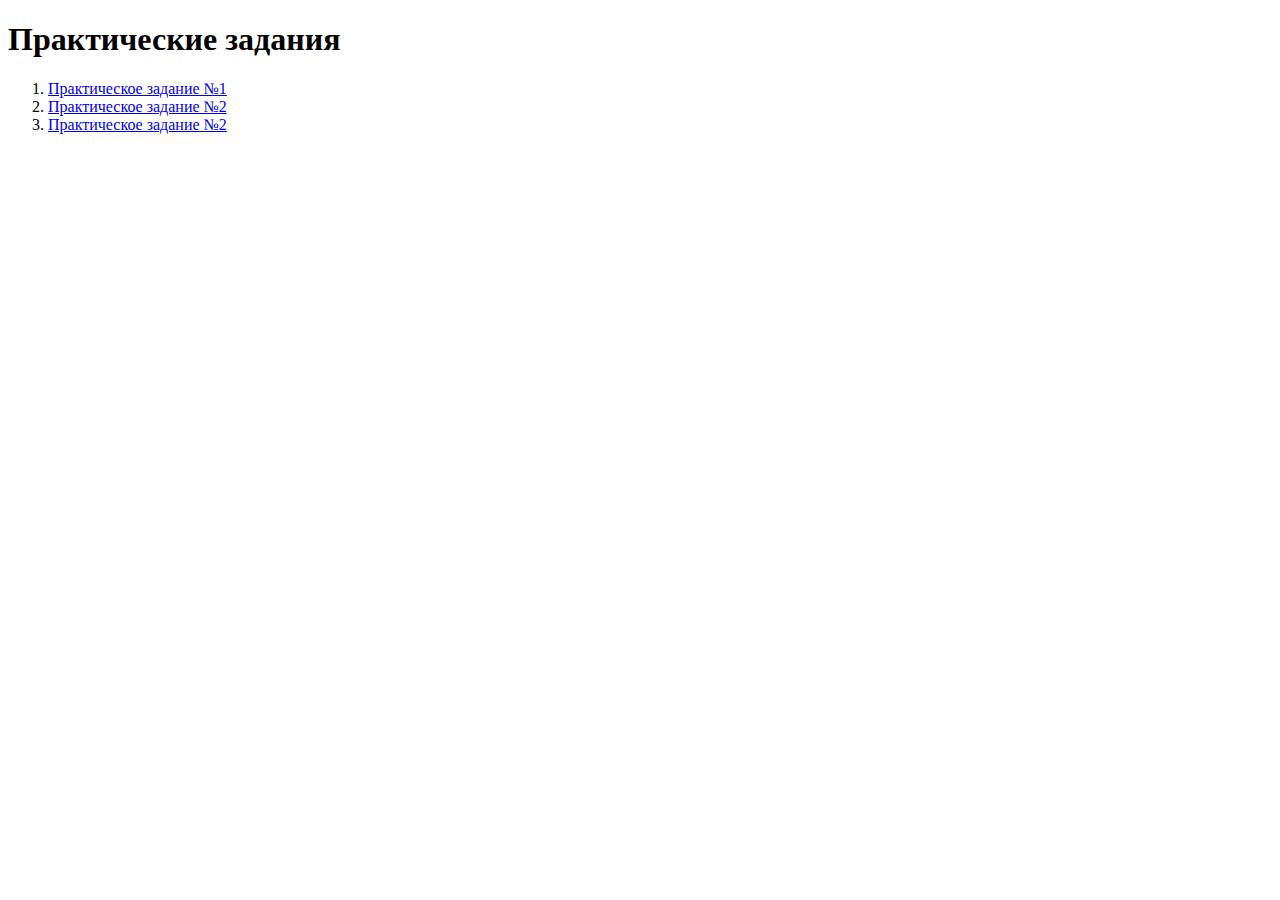
<file: index.html>
<!DOCTYPE html>
<html>
<head>
    <meta charset="UTF-8" />
    <title>Практические задания</title>
</head>
<body>
    <h1>Практические задания</h1>
    <ol>
        <li> <a href="task1.html">Практическое задание №1</a></li>
    
        <li> <a href="task22.html">Практическое задание №2</a></li>
        <li> <a href="%D0%9F%D0%BF%D0%B0%D0%BA%D1%82%D0%B8%D1%87%D0%B5%D1%81%D0%BA%D0%B0%D1%8F%20%D1%80%D0%B0%D0%B1%D0%BE%D1%82%D0%B0%203/task3.html">Практическое задание №2</a></li>
    </ol>
</body>
</html>
</file>
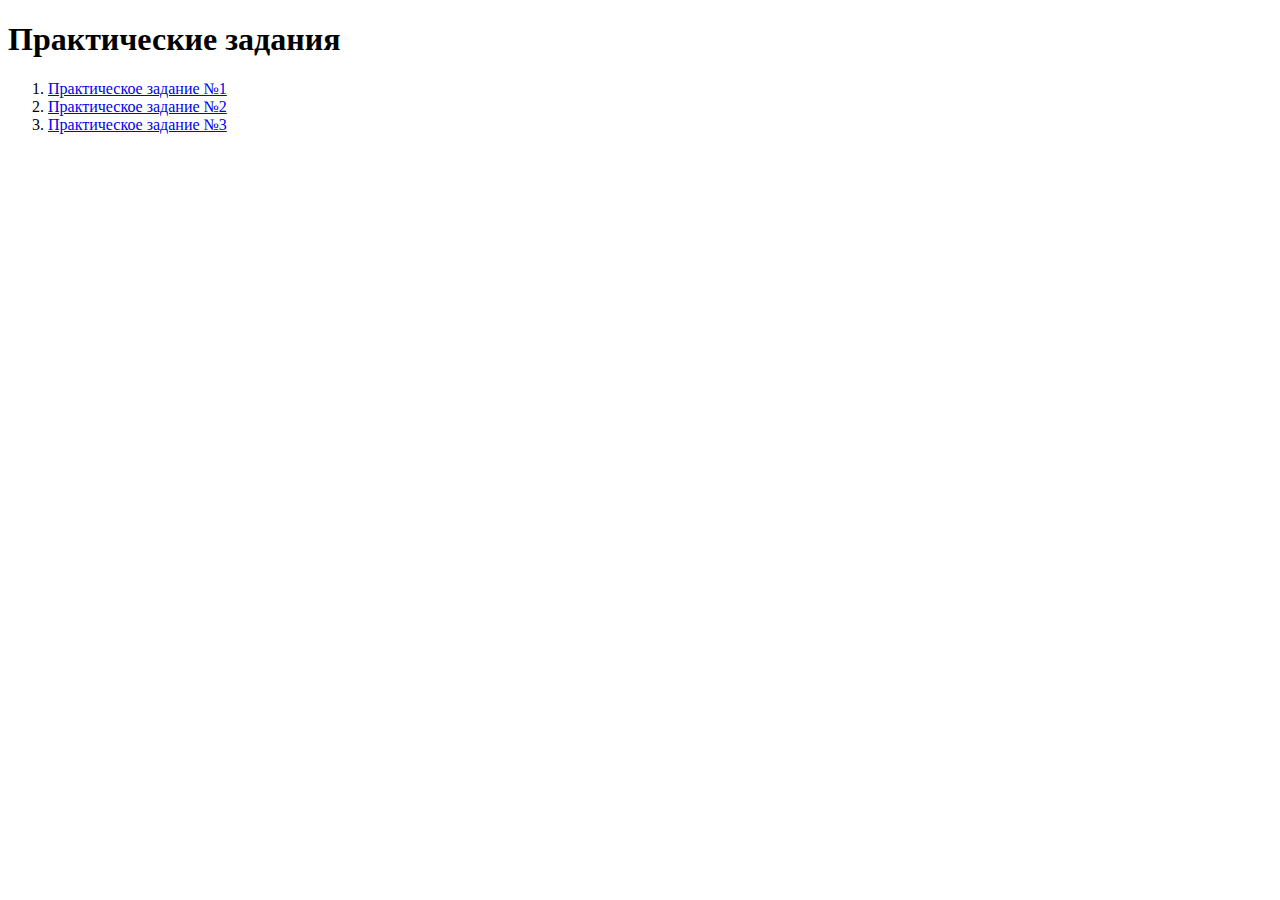
<file: Ппактическая работа 3/index.html>
<!DOCTYPE html>
<html lang="en">
<head>
    <meta charset="UTF-8">
    <meta name="viewport" content="width=device-width, initial-scale=1.0">
    <title>Практические задания</title>
</head>
<body>
    <h1>Практические задания</h1>
    <ol><li><a href="task1.html">Практическое задание №1</a></li>
    <li><a href="task2.html">Практическое задание №2</a></li>
    <li><a href="task3.html">Практическое задание №3</a></li>
</ol>
    
</body>
</html>
</file>
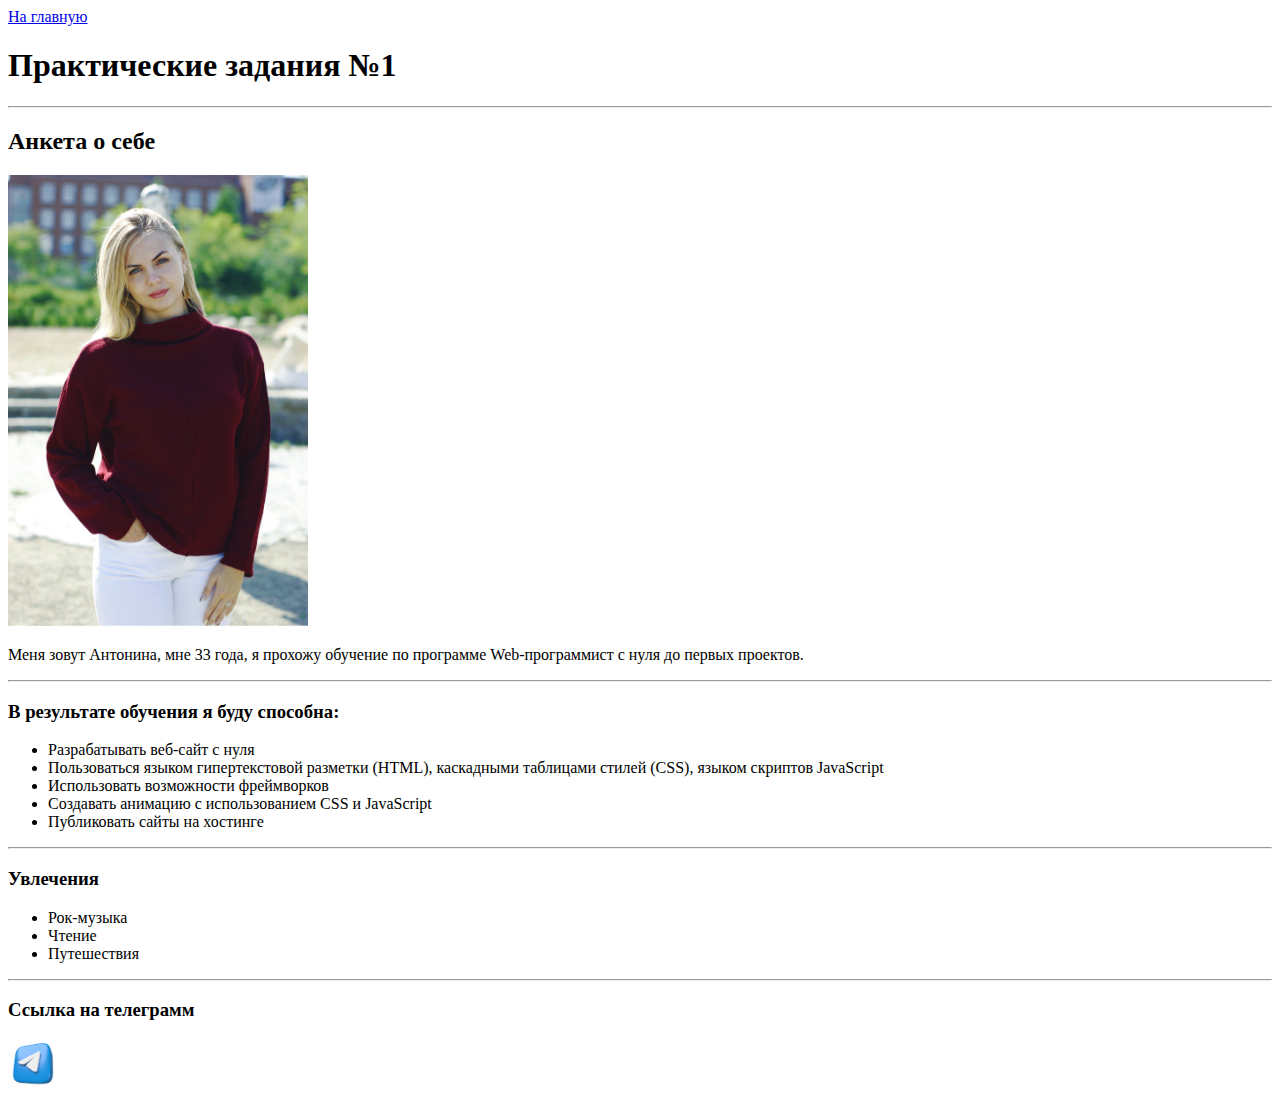
<file: task1.html>
<!DOCTYPE html>
<html>
<head>
    <meta charset="UTF-8" />
    <title>Практические задания №1</title>
</head>
<body>
    <a href="index.html">На главную</a>
    <h1>Практические задания №1</h1>
    <hr>
    <h2>Анкета о себе</h2>
    <img width="300" src="IMG_1888.JPG" alt="Изображение человека">
    <p>Меня зовут Антонина, мне 33 года, я прохожу обучение по программе Web-программист с нуля до первых проектов.</p>
    <hr>
    <h3>В результате обучения я буду способна:</h3>
    <ul>
        <li>Разрабатывать веб-сайт с нуля</li>
        <li>Пользоваться языком гипертекстовой разметки (HTML), каскадными таблицами стилей (CSS), языком скриптов JavaScript</li>
        <li>Использовать возможности фреймворков</li>
        <li>Создавать анимацию с использованием CSS и JavaScript</li>
        <li>Публиковать сайты на хостинге</li>
    </ul>
    <hr>
    <h3>Увлечения</h3>
    <ul>
        <li>Рок-музыка</li>
        <li>Чтение</li>
        <li>Путешествия</li>
    </ul>
    <hr>
    <h3>Ссылка на телеграмм</h3>
    <a href="http://t.me/A_Gskv">
        <img width="50" src="icon.png" alt="Ссылка на телерамм">
    </a>
</body>
</html>
</file>
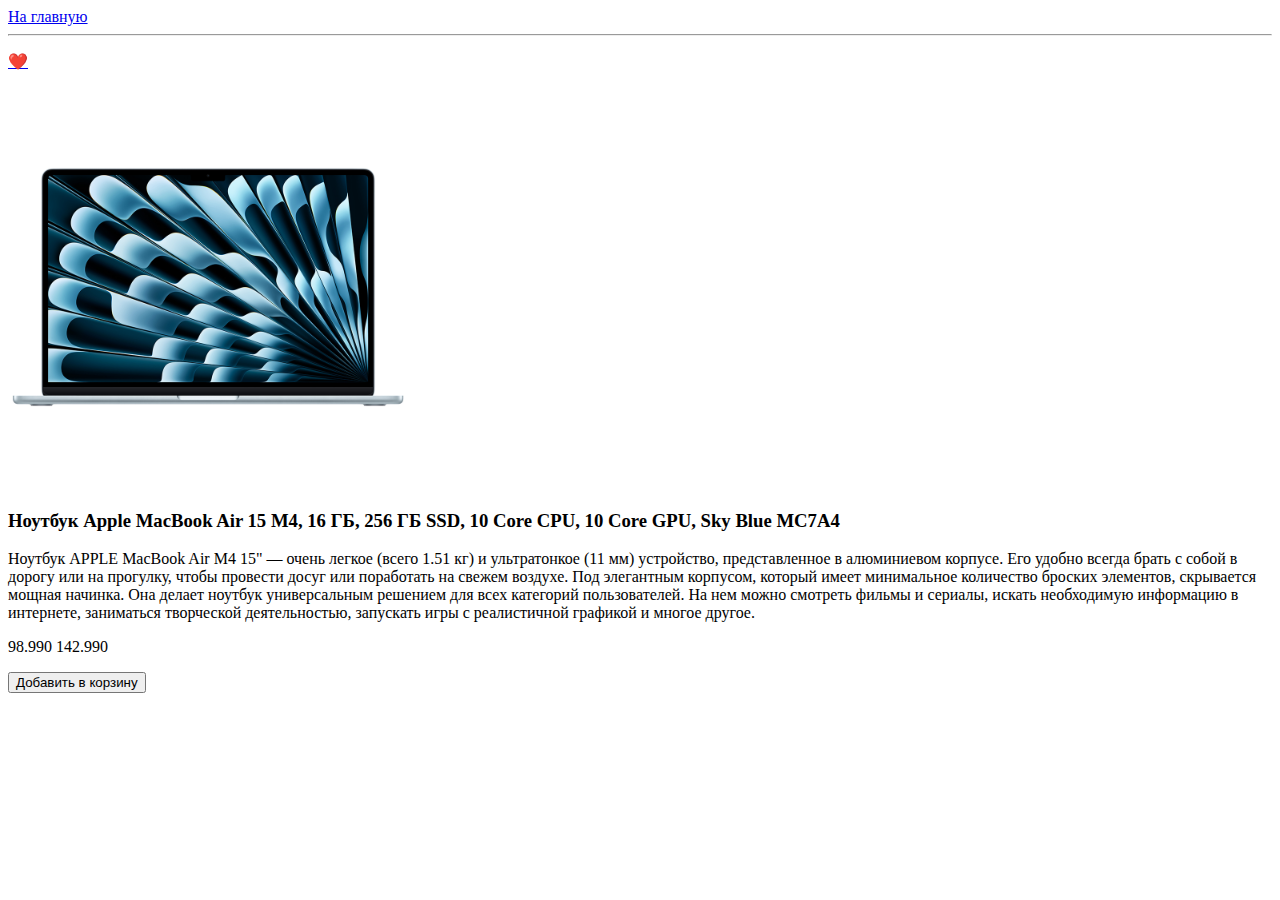
<file: task2.html>
<!DOCTYPE html>
<html>
<head>
    <meta charset="UTF-8" />
    <title>Document</title>
</head>
<body>
    <a href="index.html">На главную</a>
    <hr>
         <div class="card">
            <p class="favorite">
                <a href="#">❤️</a>
            </p>
        <img src="i.jpeg" width="400" alt="Нет картинки">
        <h3>Ноутбук Apple MacBook Air 15 M4, 16 ГБ, 256 ГБ SSD, 10 Core CPU, 10 Core GPU, Sky Blue MC7A4</h3>
        <p class="info">Ноутбук APPLE MacBook Air M4 15" — очень легкое (всего 1.51 кг) и ультратонкое (11 мм) устройство, представленное в алюминиевом корпусе. Его удобно всегда брать с собой в дорогу или на прогулку, чтобы провести досуг или поработать на свежем воздухе. Под элегантным корпусом, который имеет минимальное количество броских элементов, скрывается мощная начинка. Она делает ноутбук универсальным решением для всех категорий пользователей. На нем можно смотреть фильмы и сериалы, искать необходимую информацию в интернете, заниматься творческой деятельностью, запускать игры с реалистичной графикой и многое другое.</p>
        <p class="price">98.990 <span class="old-price">142.990</span></p>
    </div>
    <button>Добавить в корзину</button>
</body>
</html>
</file>
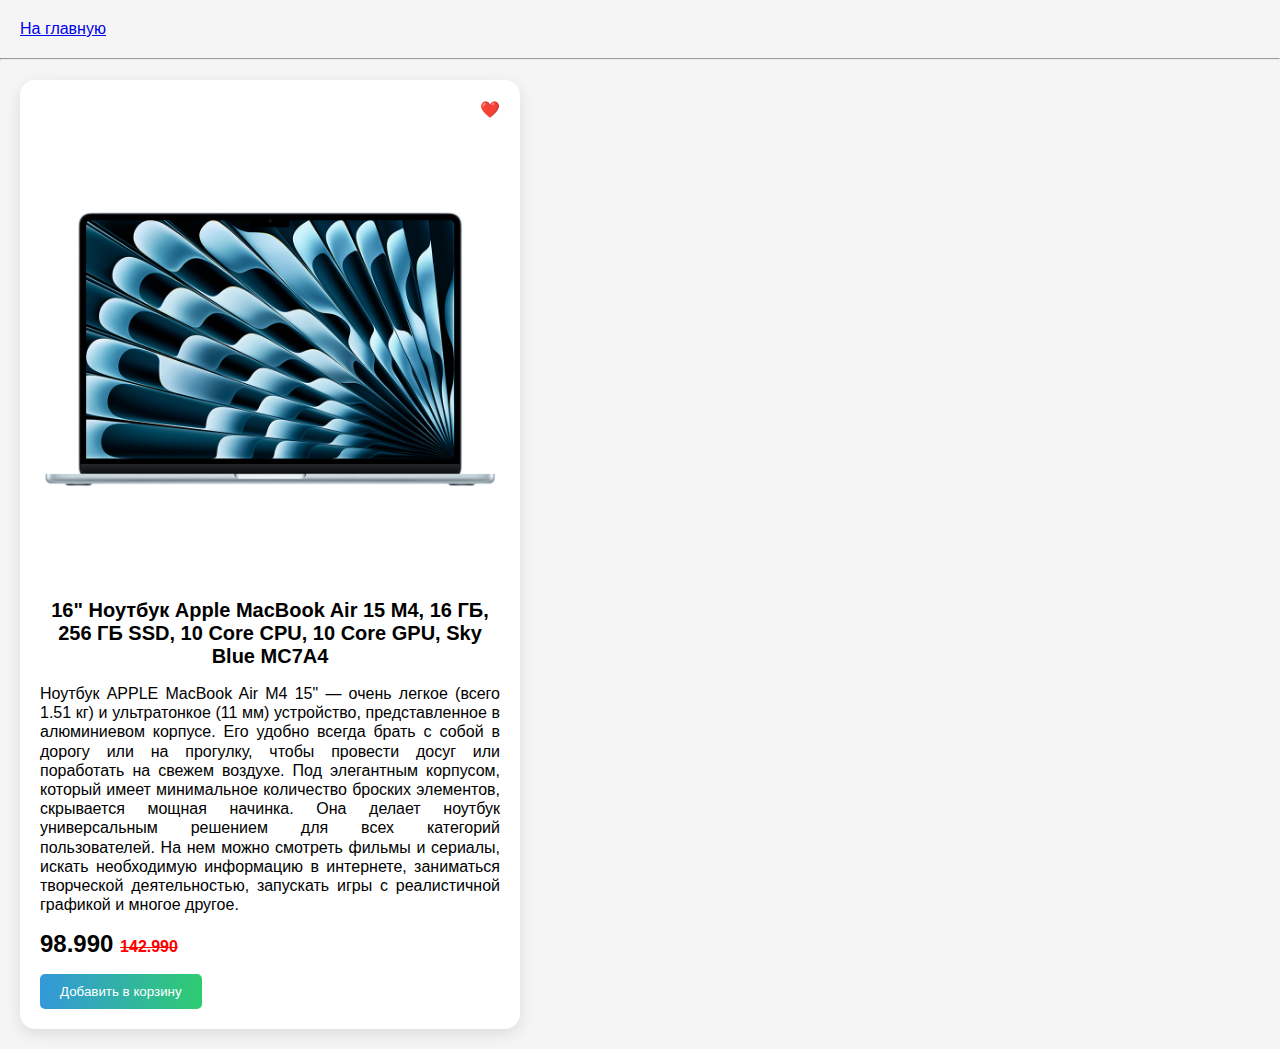
<file: task22.html>
<!DOCTYPE html>
<html>
<head>
    <meta charset="UTF-8" />
    <meta name="viewport" content="width=device-width, initial-scale=1.0">
    <title>Document</title>
    <link rel="stylesheet" href="task22.css">
</head>
<body>
    <a class="back-to-main" href="index.html">На главную</a>
    <hr>
         <div class="card">
            <p class="favorite">
                <a href="#">❤️</a>
            </p>
        <img src="i.jpeg" alt="">
        <h3>16" Ноутбук Apple MacBook Air 15 M4, 16 ГБ, 256 ГБ SSD, 10 Core CPU, 10 Core GPU, Sky Blue MC7A4</h3>
        <p class="info">Ноутбук APPLE MacBook Air M4 15" — очень легкое (всего 1.51 кг) и ультратонкое (11 мм) устройство, представленное в алюминиевом корпусе. Его удобно всегда брать с собой в дорогу или на прогулку, чтобы провести досуг или поработать на свежем воздухе. Под элегантным корпусом, который имеет минимальное количество броских элементов, скрывается мощная начинка. Она делает ноутбук универсальным решением для всех категорий пользователей. На нем можно смотреть фильмы и сериалы, искать необходимую информацию в интернете, заниматься творческой деятельностью, запускать игры с реалистичной графикой и многое другое.</p>
        <p class="price">98.990 <span class="old-price">142.990</span></p>
     <button>Добавить в корзину</button>
    </div>
   
</body>
</html>
</file>
<file: task22.css>
*{
    font-family: Arial;
    margin: 0;
    padding: 0;
    box-sizing: border-box;
}

.back-to-main{
display: block;
margin: 20px;
width: max-content;
}

body{
    background: #f5f5f5;
}
.card{
    max-width: 500px;
    width: 100%;
    background: white;
    margin: 20px;
    padding: 20px;
    border-radius: 15px;
    box-shadow: 0px 5px 15px rgba(0, 0, 0, 0.1);
    transition: 0.5s;
}
.card .favorite{
    text-align: right;
}
.card .favorite a {
    text-decoration: none;
}
.card:hover{
transform: scale(1.02);
}

.card img{
width: 100%;
}
.card h3{
    margin: 16px 8px;
    font-size: 20px;
    text-align: center;
}
.card .info{
    line-height: 1.2;
    text-align: justify;
    color: black; 
    margin: 16px 0px;
}
.card .price{
    color:black;
    font-weight: bold;
    font-size: 24px;
    margin: 16px 0px;
}
.card:hover{
    transform: scale(1.05);
}

.card .old-price {
    color: red;
    text-decoration: line-through;
    font-size: 16px;
}
.card button{
    background: linear-gradient(to right,#3498db, #2ecc71);
    color: white;
    border-radius: 4px;
    border: none;
    padding: 10px 20px;
    border-radius: 5px;
    cursor: pointer;
}

.card button:hover{
    filter: brightness(0.95);
}
</file>
